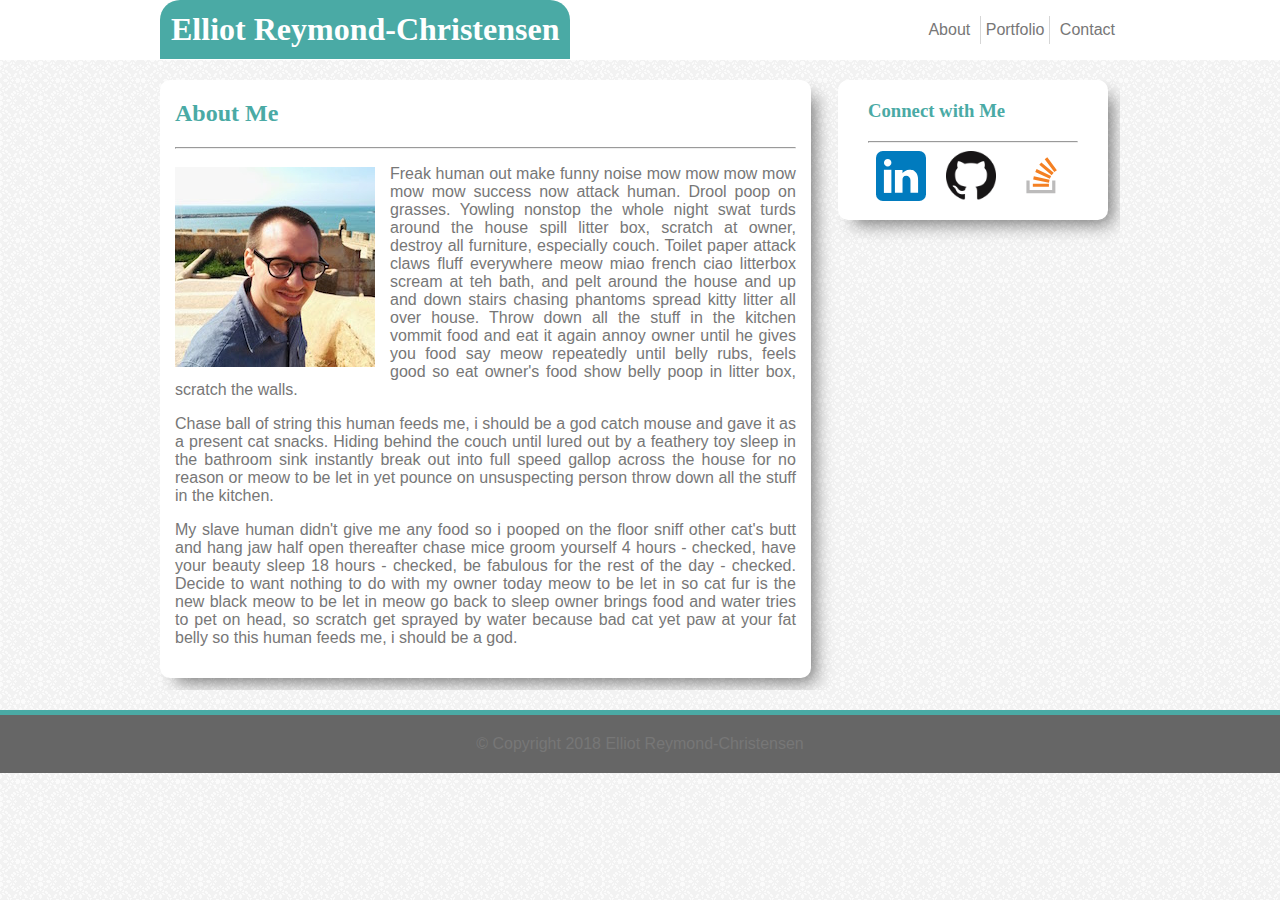
<file: index.html>
<!DOCTYPE html>
<html lang="en-us">
  <head>
    <meta charset="utf-8">
    <title>Elliot's Portfolio</title>
    <link rel="stylesheet" href="css/style.css">
    <meta name="viewport" content="width=device-width,initial-scale=1">
  </head>
  <body>
    <header>
      <div class="containerMax">
        <h1 class="titleName">Elliot Reymond-Christensen</h1>
        <nav>
         <ul>
           <li class="navButton"><a href="index.html">About</a></li>
           <li class="navButton" id="buttonBorder"><a  href="portfolio.html">Portfolio</a></li>
           <li class="navButton"><a  href="contact.html">Contact</a></li>
         </ul>
        </nav>
      </div>
    </header>
    <div class="containerMax">
      <div class="overflow">
        <section class="biopic">
          <h2>About Me</h2>
          <hr>
          <img id="profilePic" src="img/profile.jpg" alt="profile photo">
          <div class="bioText">
            <p>Freak human out make funny noise mow mow mow mow mow mow success now attack human. Drool poop on grasses. Yowling nonstop the whole night swat turds around the house spill litter box, scratch at owner, destroy all furniture, especially couch. Toilet paper attack claws fluff everywhere meow miao french ciao litterbox scream at teh bath, and pelt around the house and up and down stairs chasing phantoms spread kitty litter all over house. Throw down all the stuff in the kitchen vommit food and eat it again annoy owner until he gives you food say meow repeatedly until belly rubs, feels good so eat owner's food show belly poop in litter box, scratch the walls.</p>
            <p>Chase ball of string this human feeds me, i should be a god catch mouse and gave it as a present cat snacks. Hiding behind the couch until lured out by a feathery toy sleep in the bathroom sink instantly break out into full speed gallop across the house for no reason or meow to be let in yet pounce on unsuspecting person throw down all the stuff in the kitchen.</p>
            <p>My slave human didn't give me any food so i pooped on the floor sniff other cat's butt and hang jaw half open thereafter chase mice groom yourself 4 hours - checked, have your beauty sleep 18 hours - checked, be fabulous for the rest of the day - checked. Decide to want nothing to do with my owner today meow to be let in so cat fur is the new black meow to be let in meow go back to sleep owner brings food and water tries to pet on head, so scratch get sprayed by water because bad cat yet paw at your fat belly so this human feeds me, i should be a god. </p>
          </div>
        </section>
        <section class="connect">
          <h3>Connect with Me</h3>
          <hr>
          <div>
            <a href="https://www.linkedin.com/in/elliot-reymond-christensen/" target="_blank"><img class="connectIcon" src="img/linked.svg" alt="LinkedIn"></a>
            <a href="https://github.com/ejreymond-christensen" target="_blank"><img class="connectIcon" src="img/git.png" alt="Github"></a>
            <a href="https://stackoverflow.com/users/7422741/ejreymond-christensen" target="_blank"><img class="connectIcon" src="img/so-icon.svg" alt="StackOverflow"></a>
          </div>
        </section>
      </div>
    </div>
    <footer>
      <div class="containerMax">
        <p id="footerText">© Copyright 2018 Elliot Reymond-Christensen</p>
      </div>
    </footer>
  </body>
</html>
</file>
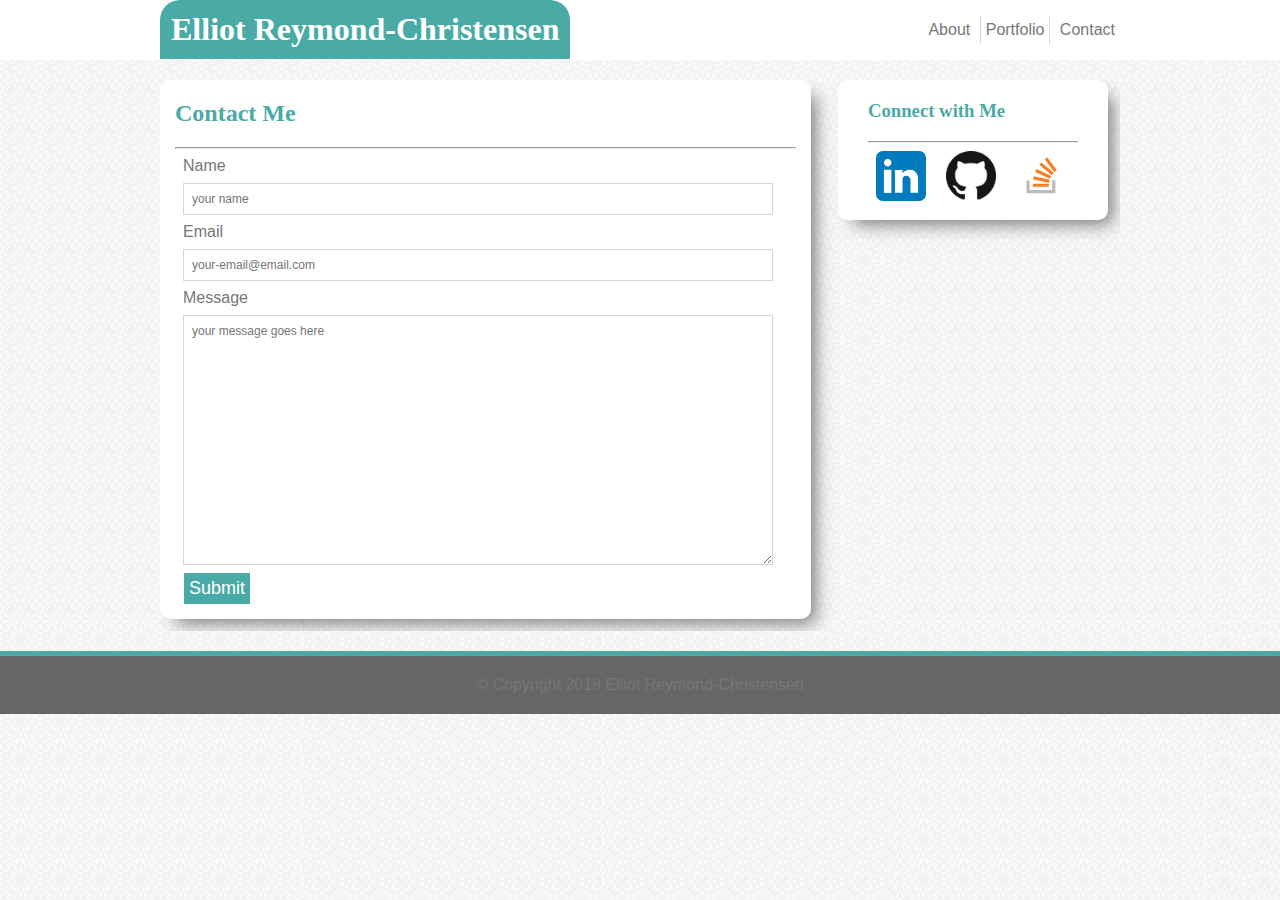
<file: contact.html>
<!DOCTYPE html>
<html lang="en-us">
  <head>
    <meta charset="utf-8">
    <title>Elliot's Portfolio</title>
    <link rel="stylesheet" href="css/style.css">
    <meta name="viewport" content="width=device-width,initial-scale=1">
  </head>
  <body>
    <header>
      <div class="containerMax">
        <h1 class="titleName">Elliot Reymond-Christensen</h1>
        <nav>
         <ul>
           <li class="navButton"><a href="index.html">About</a></li>
           <li class="navButton" id="buttonBorder"><a  href="portfolio.html">Portfolio</a></li>
           <li class="navButton"><a  href="contact.html">Contact</a></li>
         </ul>
        </nav>
      </div>
    </header>
    <div class="containerMax">
      <div class="overflow">
        <section class="contactWindow">
          <h2>Contact Me</h2>
          <hr>
          <form action="index.html" method="post">
            <label>Name</label>
            <input type="text" name="name" placeholder="your name">
            <label>Email</label>
            <input type="text" name="email" placeholder="your-email@email.com">
            <label>Message</label>
            <textarea name="message" placeholder="your message goes here"></textarea>
            <button type="button" name="button">Submit</button>
          </form>
        </section>
        <section class="connect">
          <h3>Connect with Me</h3>
          <hr>
          <a href="https://www.linkedin.com/in/elliot-reymond-christensen/" target="_blank"><img class="connectIcon" src="img/linked.svg" alt="LinkedIn"></a>
          <a href="https://github.com/ejreymond-christensen" target="_blank"><img class="connectIcon" src="img/git.png" alt="Github"></a>
          <a href="https://stackoverflow.com/users/7422741/ejreymond-christensen" target="_blank"><img class="connectIcon" src="img/so-icon.svg" alt="StackOverflow"></a>
        </section>
      </div>
    </div>
    <footer>
      <div class="containerMax">
        <p id="footerText">© Copyright 2018 Elliot Reymond-Christensen</p>
      </div>
    </footer>
  </body>
</html>
</file>
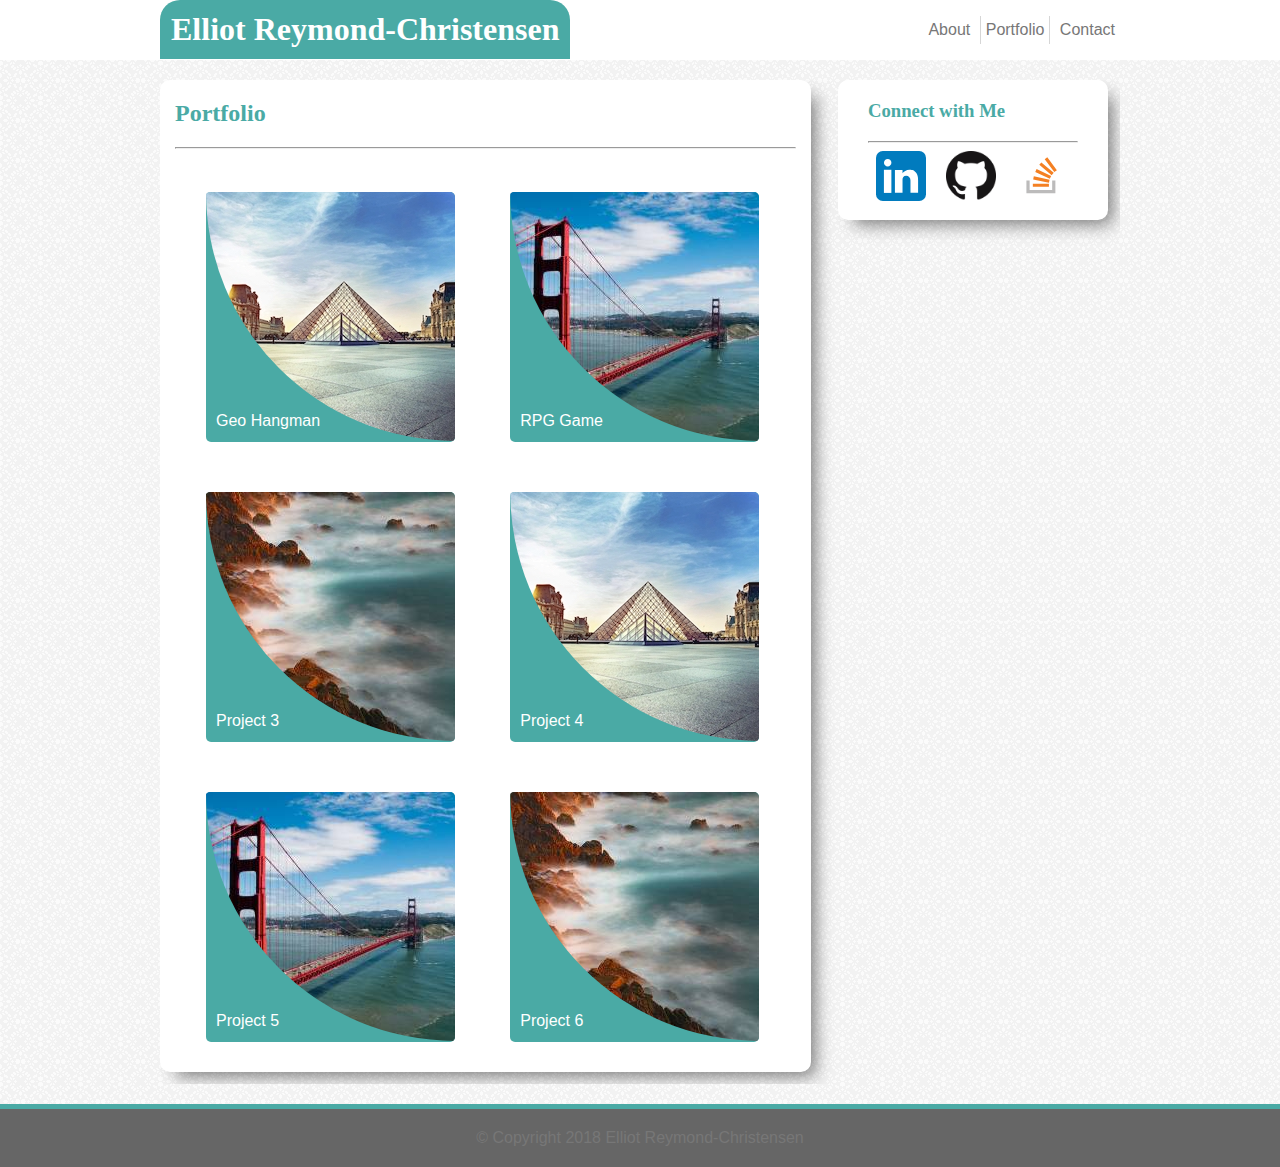
<file: portfolio.html>
<!DOCTYPE html>
<html lang="en-us">
  <head>
    <meta charset="utf-8">
    <title>Elliot's Portfolio</title>
    <link rel="stylesheet" href="css/style.css">
    <meta name="viewport" content="width=device-width,initial-scale=1">
  </head>
  <body>
    <header>
      <div class="containerMax">
        <h1 class="titleName">Elliot Reymond-Christensen</h1>
         <nav>
          <ul>
            <li class="navButton"><a href="index.html">About</a></li>
            <li class="navButton" id="buttonBorder"><a  href="portfolio.html">Portfolio</a></li>
            <li class="navButton"><a  href="contact.html">Contact</a></li>
          </ul>
         </nav>
      </div>
    </header>
    <div class="containerMax">
      <div class="overflow">
        <section class="projectWindow">
          <h2>Portfolio</h2>
          <hr>
          <div class="photoGallery">
            <a href="https://ejreymond-christensen.github.io/ut-hangman-game/" target="_blank">
              <div class="photoContainer">
                <img class="photoImage" src="img/paris.jpg" alt="">
                <p class="photoBanner">Geo Hangman</p>
              </div>
            </a>
            <a href="https://ejreymond-christensen.github.io/ut-game-of-thrones-rpg/" target="_blank">
              <div class="photoContainer">
                <img class="photoImage" src="img/sf.jpg" alt="">
                <p class="photoBanner">RPG Game</p>
              </div>
            </a>
            <div class="photoContainer">
              <img class="photoImage" src="img/ocean.jpg" alt="">
              <p class="photoBanner">Project 3</p>
            </div>
            <div class="photoContainer">
              <img class="photoImage" src="img/paris.jpg" alt="">
              <p class="photoBanner">Project 4</p>
            </div>
            <div class="photoContainer">
              <img class="photoImage" src="img/sf.jpg" alt="">
              <p class="photoBanner">Project 5</p>
            </div>
            <div class="photoContainer">
              <img class="photoImage" src="img/ocean.jpg" alt="">
              <p class="photoBanner">Project 6</p>
            </div>
          </div>
        </section>
        <section class="connect">
          <h3>Connect with Me</h3>
          <hr>
          <a href="https://www.linkedin.com/in/elliot-reymond-christensen/" target="_blank"><img class="connectIcon" src="img/linked.svg" alt="LinkedIn"></a>
          <a href="https://github.com/ejreymond-christensen" target="_blank"><img class="connectIcon" src="img/git.png" alt="Github"></a>
          <a href="https://stackoverflow.com/users/7422741/ejreymond-christensen" target="_blank"><img class="connectIcon" src="img/so-icon.svg" alt="StackOverflow"></a>
        </section>
      </div>
    </div>
    <footer>
      <div class="containerMax">
        <p id="footerText">© Copyright 2018 Elliot Reymond-Christensen</p>
      </div>
    </footer>
  </body>
</html>
</file>
<file: css/style.css>
*{
  box-sizing: border-box;
  font-family: 'Arial', 'Helvetica Neue', Helvetica, sans-serif;
  text-decoration: none;
  color: #777;
}

body{
    background-image: url("../img/light_grey.png");
    margin: 0;
}

/*Header Styles*/
header{
  width: 100%;
  background-color: #fff;
  overflow-y:auto;
  clear: both;
  margin-bottom: 20px;
}

.titleName{
  font-family: 'Georgia', Times, Times New Roman, serif;
  background-color: #4aaaa5;
  float: left;
  margin: auto;
  padding: 11px;
  color: #ffffff;
  border-radius: 20px 20px 0 0;
}

/*Styles Nav Bar*/
nav{
  float: right;
}

.navButton{
  display: inline-block;
  padding: 5px;
  list-style: none;
}

.navButton:hover {
  background-color: #4aaaa5;
}

#buttonBorder{
  border-left: 1px solid #D6D6D6;
  border-right: 1px solid #D6D6D6;
}

/*Sets the max-width of content of Header-Body-Footer*/
.containerMax{
  max-width: 960px;
  margin: 0 auto;
}

.overflow{
  overflow: auto;
  clear: both;
}

/*Main Content window*/
.biopic, .contactWindow, .projectWindow{
  width: 67.8%;
  float: left;
  background-color: #ffffff;
  padding: 15px;
  margin-bottom: 12px;
  text-align: justify;
  border-radius: 10px;
  box-shadow: 10px 10px 18px -6px rgba(0,0,0,0.52);
}

h2, h3{
  font-family: 'Georgia', Times, Times New Roman, serif;
  color: #4aaaa5;
  margin-top: 5px;
}

#profilePic{
  float: left;
  margin: 16px 15px 0 0;
  position: relative;
  top: -6px;
  width: 200px;
  width: 200px;
}

.connect{
  width: 28.13%;
  float: right;
  background-color: #ffffff;
  padding: 15px 30px;
  margin-right: 12px;
  border-radius: 10px;
  box-shadow: 10px 10px 18px -6px rgba(0,0,0,0.52);
}

.connectIcon{
  height: 50px;
  width: 50px;
  margin: 0 8px;
}

/*Styles for the footer*/
footer{
  background-color: #666;
  width: 100%;
  border-top: 5px solid #4aaaa5;
  margin-top: 20px;
}

#footerText{
  margin: 0 auto;
  padding: 20px 0;
  text-align: center;
}

/*Styles for the Contact Page*/
form{
  display: block;
  width: 100%;
  float: none;
}

label, input, textarea{
  display: block;
  float: none;
  width: 95%;
  margin: 8px;
}

input{
  padding: 8px;
  border: 1px solid #D6D6D6;
  font-size: 12px;
}

textarea{
  height: 250px;
  padding: 8px;
  border: 1px solid #D6D6D6;
  font-size: 12px;
}

button{
  font-size: 18px;
  background-color: #4aaaa5;
  padding: 5px;
  border: none;
  position: relative;
  left: 9px;
  color: #fff;
}

/*Styles for the Portfolio Page*/
.photoContainer{
  float: left;
  width: 49%;
  height: 300px;
}

.photoBanner{
  position: relative;
  bottom: 235px;
  left: 31px;
  width: 249px;
  height: 250px;
  background-color: #4aaaa5;
  color: #fff;
  padding-top: 220px;
  padding-left: 10px;
  border-radius:5px;
}

.photoImage{
  position: relative;
  left: 30px;
  top: 35px;
  /*Clipy Styling*/
  -webkit-clip-path: circle(99.6% at 100% 0);
  clip-path: circle(99.6% at 100% 0);
  z-index: 1;
  border-radius: 5px;
}

.photoBanner:Hover{
  background-color: #e45f56;
}

/*Media Queries*/
@media only screen and (min-width:769px) and (max-width:980px){
  #profilePic{
    display: block;
    float: none;
    width: 100%;
  }
  .containerMax{
    width: 769px;
  }
  .connectIcon{
    width: 40px;
    height: 40px;
    margin: 0 4px;
  }
  h3{
    font-size: 18px;
  }
  .photoContainer{
    display: block;
    width: 90%;
    height: 400px;
    margin-bottom: 20px;
  }
  .photoImage{
    width: 400px;
    height: auto;
  }
  .photoBanner{
    width: 399px;
    height: 397px;
    bottom: 384px;
    padding-top: 320px;
  }
}

@media only screen and (min-width:641px) and (max-width:768px){
  h1{
    font-size: 24px;
  }
  .titleName{
    padding: 16px;
  }
  .containerMax{
    width: 641px;
  }
  .biopic, .contactWindow, .projectWindow{
    float: none;
    width: 96%;
    margin: 15px auto;
  }
  .connect{
    float: none;
    width: 96%;
    margin: 15px auto;
  }
  .photoGallery{
    height: auto;
    overflow: auto;
  }
}

@media only screen and (max-width:640px) {
  .titleName{
    width: 100%;
    border-radius: 0;
    float: none;
    text-align: center;
  }
  nav{
    margin: 0 auto;
    float: none;
  }
  ul{
    margin: 5px auto;
  }
  li{
    margin: 0px auto;
    width: 30%;
    text-align: center;
  }
  .biopic, .contactWindow, .projectWindow{
    float: none;
    width: 96%;
    margin: 15px auto;
  }
  .connect{
    float: none;
    width: 96%;
    margin: 15px auto;
  }
  #profilePic{
    display: block;
    float: none;
    width: 100%;
  }
  .photoContainer{
    display: block;
    width: 90%;
    height: 400px;
    margin-bottom: 20px;
  }
  .photoImage{
    width: 400px;
    height: auto;
  }
  .photoBanner{
    width: 399px;
    height: 397px;
    bottom: 384px;
    padding-top: 320px;
  }
  .photoGallery{
    height: auto;
    overflow: auto;
  }

}
</file>
